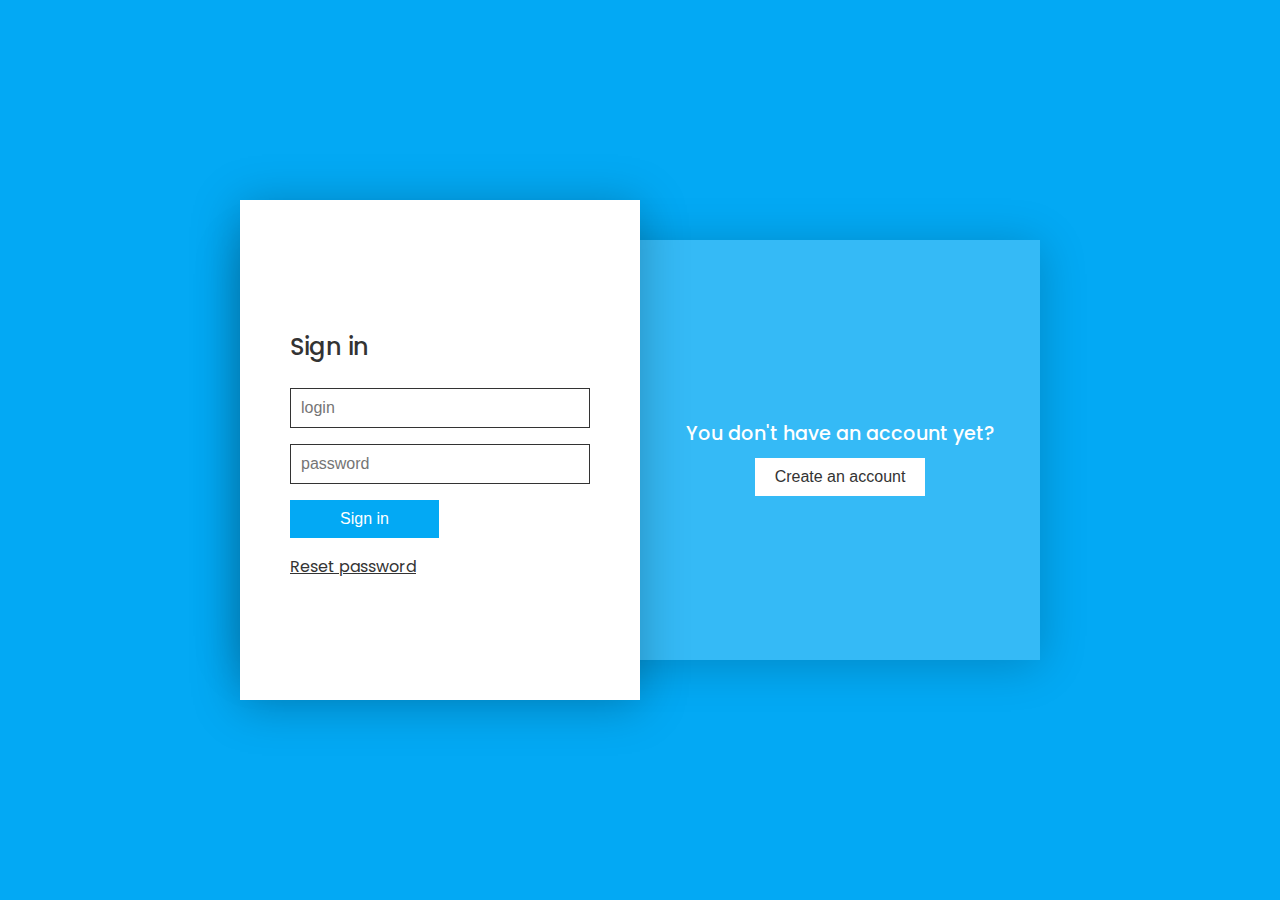
<file: regestrationform.html>
<!DOCTYPE html>
<html lang="en">
<head>
    <meta charset="UTF-8">
    <meta http-equiv="X-UA-Compatible" content="IE=edge">
    <meta name="viewport" content="width=device-width, initial-scale=1.0">
    <link rel="stylesheet" href="./css/registration.css">
    <title>Regestration</title>
</head>
<body>
    
    <article class="container">
        <div class="block">
            <section class="block__item block-item">
                <h2 class="block-item__title">You already have an account</h2>
                <button class="block-item__btn signin-btn">Sign in</button>
            </section>
            <section class="block__item block-item">
                <h2 class="block-item__title">You don't have an account yet?</h2>
                <button class="block-item__btn signup-btn">Create an account</button>
            </section>
        </div>
        <div class="form-box">
            <form action="#" class="form form_sgnin">
                <h3 class="form__title">Sign in</h3>

                <p>
                    <input type="text" class="form__input" placeholder="login">
                </p>
                <p>
                    <input type="password" class="form__input" placeholder="password">
                </p>
                <p>
                    <button class="form__btn">Sign in</button>
                </p>
                <p>
                    <a href="#" class="form__forgot">Reset password</a>
                </p>
            </form>


            <form action="#" class="form form_signup">
                <h3 class="form__title">Sign up</h3>

                <p>
                    <input type="text" class="form__input" placeholder="login">
                </p>
                <p>
                    <input type="email" class="form__input" placeholder="email">
                </p>
                <p>
                    <input type="password" class="form__input" placeholder="password">
                </p>
                <p>
                    <input type="password" class="form__input" placeholder="confirm password">
                </p>
                <p>
                    <button class="form__btn form__btn_signup">Sign up</button>
                </p>
            </form>

        </div>
    </article>

<script src="./js/form.js"></script>
</body>
</html>
</file>
<file: css/registration.css>
@import url('https://fonts.googleapis.com/css2?family=Poppins:wght@400;500&display=swap');

* {
  box-sizing: border-box;
}

body {
  font-family: 'Poppins', sans-serif;
  margin: 0;

  min-height: 100vh;
  display: flex;
  justify-content: center;
  align-items: center;
  background-color: #03a9f4;
  transition: 0.5s;
}

body.active {
  background-color: #f43648;
}

.container {
  width: 800px;
  height: 500px;
  padding: 40px 0;
  position: relative;
}

.block {
  height: 100%;
  background-color: rgba(255, 255, 255, 0.2);
  box-shadow: 0 5px 45px rgba(0, 0, 0, 0.2);
  display: flex;
  align-items: center;
}

.block__item {
  width: 50%;
}

.block-item {
  text-align: center;
}

.block-item__title {
  font-size: 1.2rem;
  font-weight: 500;
  color: #fff;
  margin-bottom: 10px;
}

.block-item__btn {
  border: none;
  cursor: pointer;
  padding: 10px 20px;
  background-color: #fff;
  color: #333;
  font-size: 16px;
  font-weight: 500;
}

.form-box {
  background-color: #fff;
  height: 100%;
  width: 50%;
  box-shadow: 0 5px 45px rgba(0, 0, 0, 0.25);
  position: absolute;
  top: 0;
  left: 0;
  z-index: 1000;
  transition: 0.5s ease-in-out;
  display: flex;
  align-items: center;
  overflow: hidden;
}

.form-box.active {
  left: 50%;
}

.form {
  width: 100%;
  padding: 50px;
  font-size: 16px;
  position: absolute;
  transition: 0.5s;
}

.form_sgnin {
  left: 0;
  transition-delay: 0.25s;
}

.form_signup {
  transition-delay: 0s;
  left: 100%;
}

.form-box.active .form_sgnin {
  transition-delay: 0s;
  left: -100%;
}

.form-box.active .form_signup {
  transition-delay: 0.25s;
  left: 0;
}

.form__title {
  font-size: 1.5rem;
  font-weight: 500;
  color: #333;
}

.form__input {
  width: 100%;
  padding: 10px;
  border: solid 1px #333;
  font-size: inherit;
}

.form__btn {
  border: none;
  cursor: pointer;
  font-size: inherit;
  background-color: #03a9f4;
  color: #fff;
  padding: 10px 50px;
}

.form__btn_signup {
  background-color: #f43648;
}

.form__forgot {
  color: #333;
}
</file>
